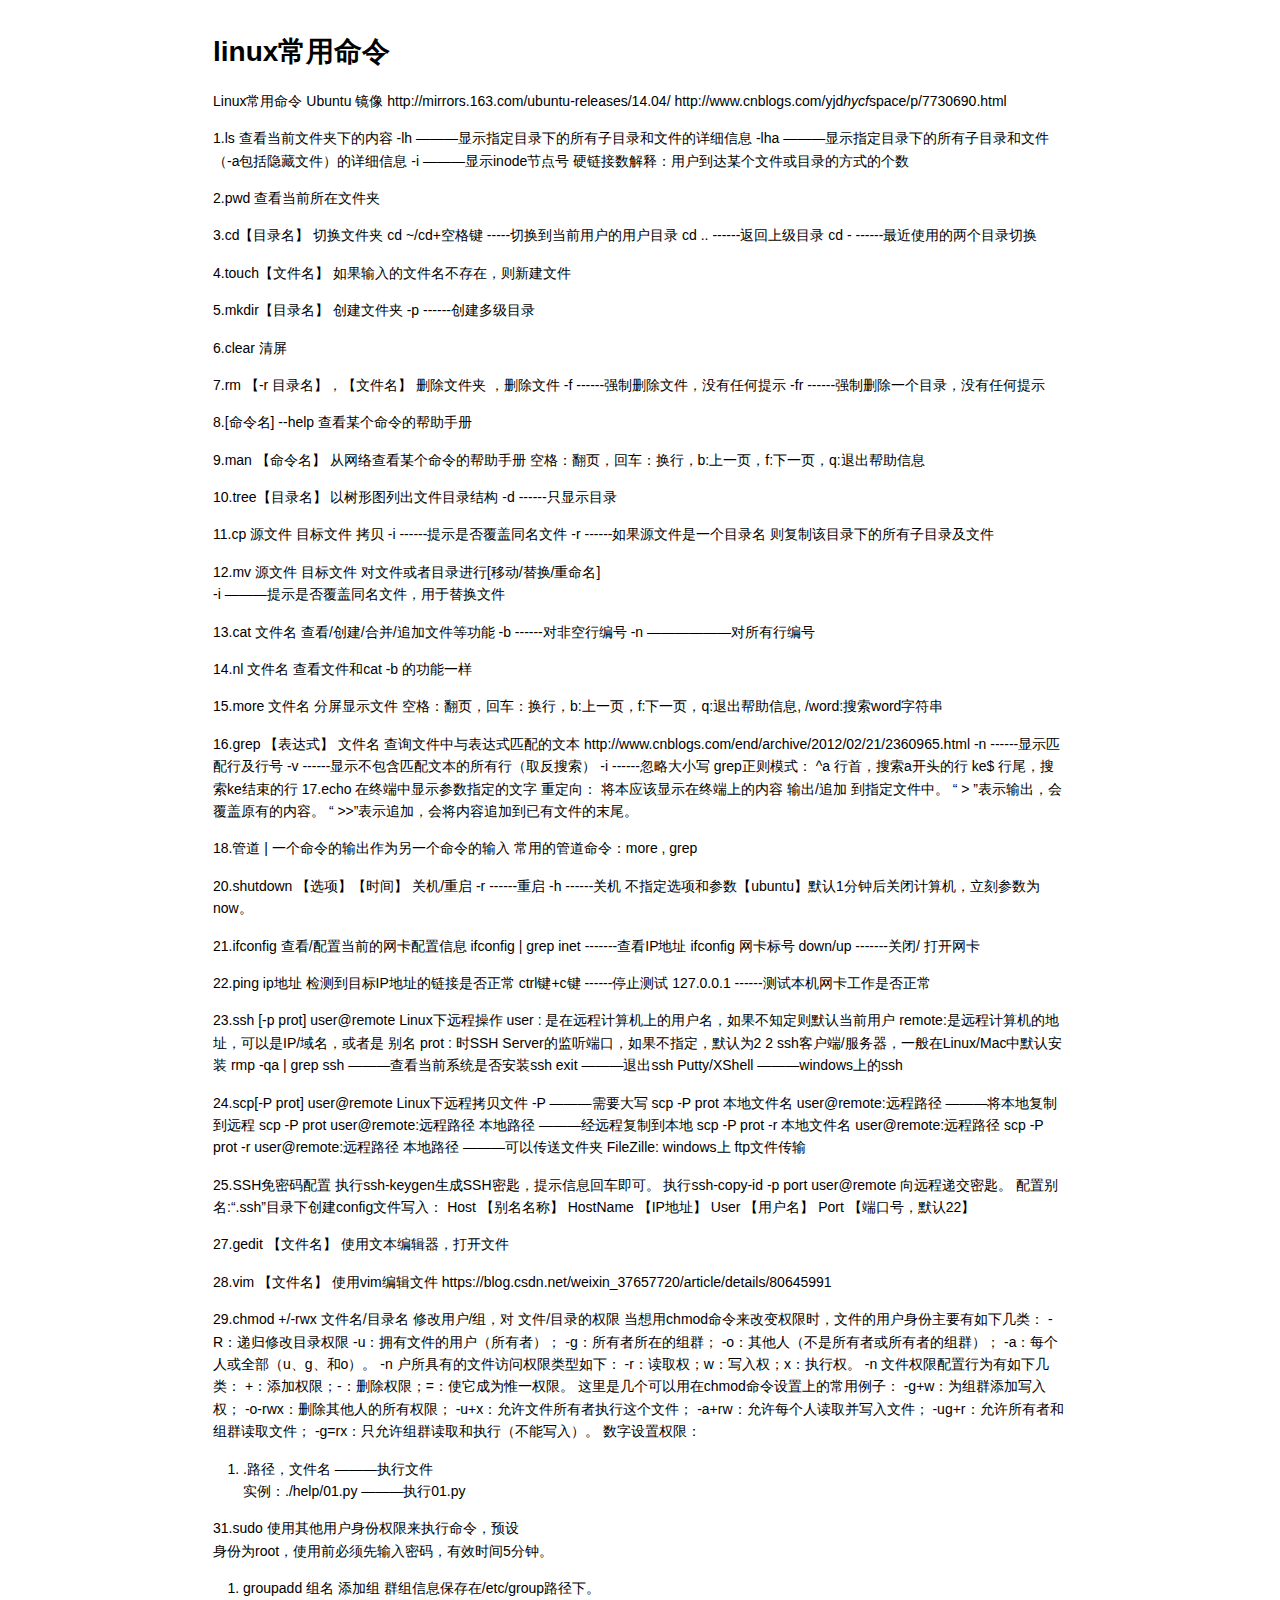
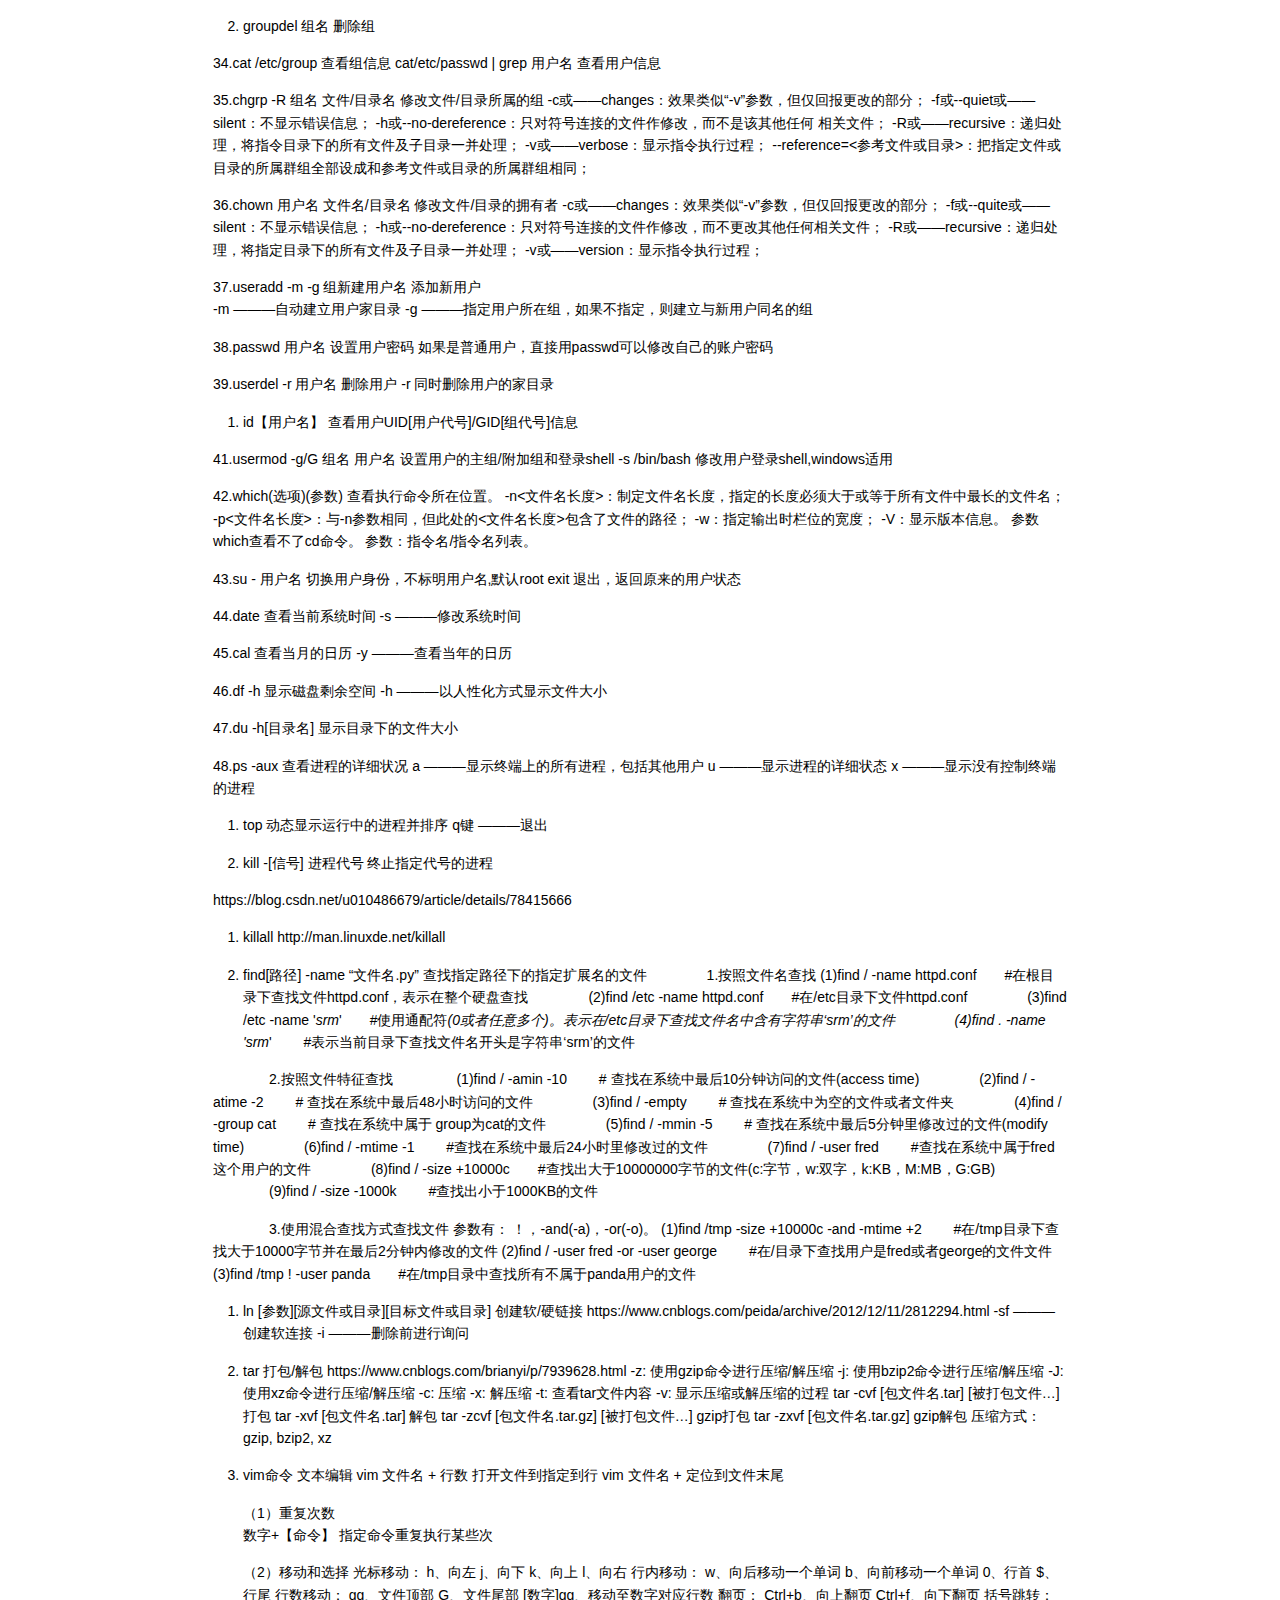
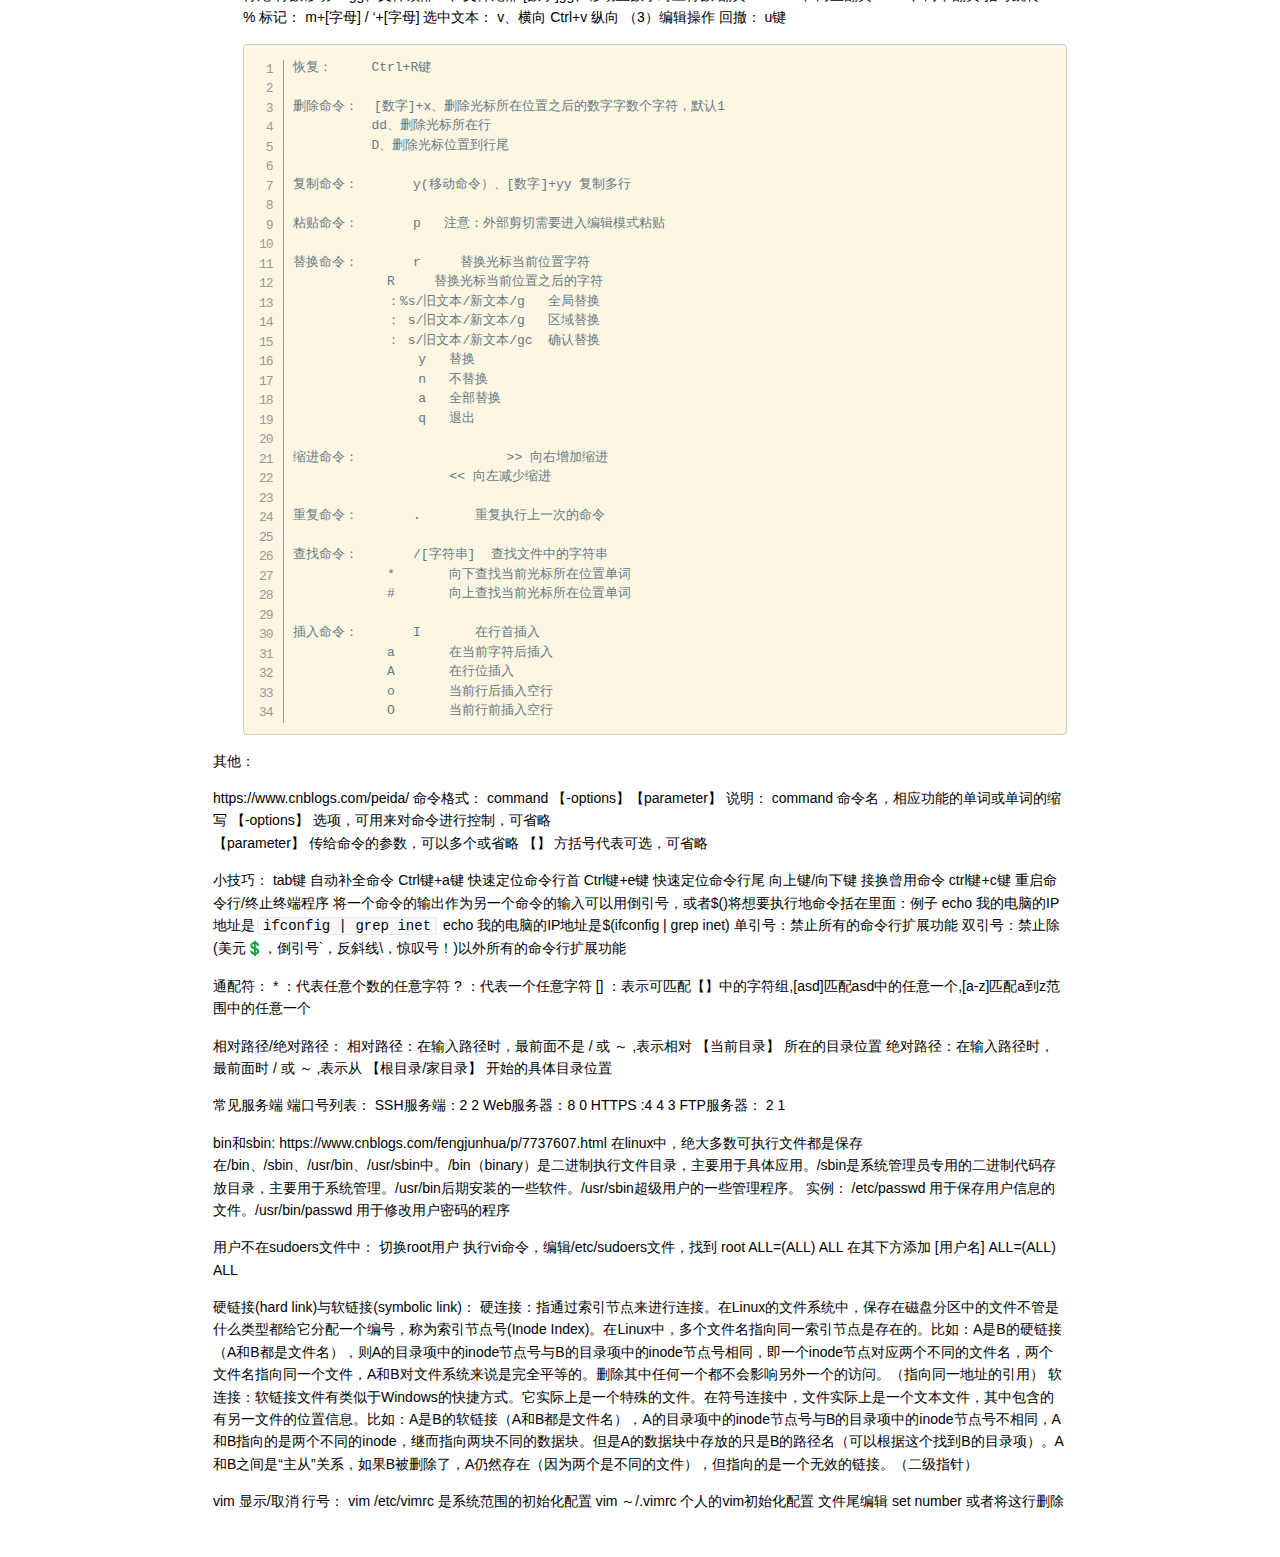
<file: Myblog/static/media/files/linuxlink.html>
<!DOCTYPE html>
<html>

<head>

<meta charset="utf-8">
<meta name="viewport" content="width=device-width, initial-scale=1.0, user-scalable=yes">



<style type="text/css">
body {
  font-family: Helvetica, arial, sans-serif;
  font-size: 14px;
  line-height: 1.6;
  padding-top: 10px;
  padding-bottom: 10px;
  background-color: white;
  padding: 30px; }

body > *:first-child {
  margin-top: 0 !important; }
body > *:last-child {
  margin-bottom: 0 !important; }

a {
  color: #4183C4; }
a.absent {
  color: #cc0000; }
a.anchor {
  display: block;
  padding-left: 30px;
  margin-left: -30px;
  cursor: pointer;
  position: absolute;
  top: 0;
  left: 0;
  bottom: 0; }

h1, h2, h3, h4, h5, h6 {
  margin: 20px 0 10px;
  padding: 0;
  font-weight: bold;
  -webkit-font-smoothing: antialiased;
  cursor: text;
  position: relative; }

h1:hover a.anchor, h2:hover a.anchor, h3:hover a.anchor, h4:hover a.anchor, h5:hover a.anchor, h6:hover a.anchor {
  background: url([data-uri]) no-repeat 10px center;
  text-decoration: none; }

h1 tt, h1 code {
  font-size: inherit; }

h2 tt, h2 code {
  font-size: inherit; }

h3 tt, h3 code {
  font-size: inherit; }

h4 tt, h4 code {
  font-size: inherit; }

h5 tt, h5 code {
  font-size: inherit; }

h6 tt, h6 code {
  font-size: inherit; }

h1 {
  font-size: 28px;
  color: black; }

h2 {
  font-size: 24px;
  border-bottom: 1px solid #cccccc;
  color: black; }

h3 {
  font-size: 18px; }

h4 {
  font-size: 16px; }

h5 {
  font-size: 14px; }

h6 {
  color: #777777;
  font-size: 14px; }

p, blockquote, ul, ol, dl, li, table, pre {
  margin: 15px 0; }

hr {
  background: transparent url([data-uri]) repeat-x 0 0;
  border: 0 none;
  color: #cccccc;
  height: 4px;
  padding: 0;
}

body > h2:first-child {
  margin-top: 0;
  padding-top: 0; }
body > h1:first-child {
  margin-top: 0;
  padding-top: 0; }
  body > h1:first-child + h2 {
    margin-top: 0;
    padding-top: 0; }
body > h3:first-child, body > h4:first-child, body > h5:first-child, body > h6:first-child {
  margin-top: 0;
  padding-top: 0; }

a:first-child h1, a:first-child h2, a:first-child h3, a:first-child h4, a:first-child h5, a:first-child h6 {
  margin-top: 0;
  padding-top: 0; }

h1 p, h2 p, h3 p, h4 p, h5 p, h6 p {
  margin-top: 0; }

li p.first {
  display: inline-block; }
li {
  margin: 0; }
ul, ol {
  padding-left: 30px; }

ul :first-child, ol :first-child {
  margin-top: 0; }

dl {
  padding: 0; }
  dl dt {
    font-size: 14px;
    font-weight: bold;
    font-style: italic;
    padding: 0;
    margin: 15px 0 5px; }
    dl dt:first-child {
      padding: 0; }
    dl dt > :first-child {
      margin-top: 0; }
    dl dt > :last-child {
      margin-bottom: 0; }
  dl dd {
    margin: 0 0 15px;
    padding: 0 15px; }
    dl dd > :first-child {
      margin-top: 0; }
    dl dd > :last-child {
      margin-bottom: 0; }

blockquote {
  border-left: 4px solid #dddddd;
  padding: 0 15px;
  color: #777777; }
  blockquote > :first-child {
    margin-top: 0; }
  blockquote > :last-child {
    margin-bottom: 0; }

table {
  padding: 0;border-collapse: collapse; }
  table tr {
    border-top: 1px solid #cccccc;
    background-color: white;
    margin: 0;
    padding: 0; }
    table tr:nth-child(2n) {
      background-color: #f8f8f8; }
    table tr th {
      font-weight: bold;
      border: 1px solid #cccccc;
      margin: 0;
      padding: 6px 13px; }
    table tr td {
      border: 1px solid #cccccc;
      margin: 0;
      padding: 6px 13px; }
    table tr th :first-child, table tr td :first-child {
      margin-top: 0; }
    table tr th :last-child, table tr td :last-child {
      margin-bottom: 0; }

img {
  max-width: 100%; }

span.frame {
  display: block;
  overflow: hidden; }
  span.frame > span {
    border: 1px solid #dddddd;
    display: block;
    float: left;
    overflow: hidden;
    margin: 13px 0 0;
    padding: 7px;
    width: auto; }
  span.frame span img {
    display: block;
    float: left; }
  span.frame span span {
    clear: both;
    color: #333333;
    display: block;
    padding: 5px 0 0; }
span.align-center {
  display: block;
  overflow: hidden;
  clear: both; }
  span.align-center > span {
    display: block;
    overflow: hidden;
    margin: 13px auto 0;
    text-align: center; }
  span.align-center span img {
    margin: 0 auto;
    text-align: center; }
span.align-right {
  display: block;
  overflow: hidden;
  clear: both; }
  span.align-right > span {
    display: block;
    overflow: hidden;
    margin: 13px 0 0;
    text-align: right; }
  span.align-right span img {
    margin: 0;
    text-align: right; }
span.float-left {
  display: block;
  margin-right: 13px;
  overflow: hidden;
  float: left; }
  span.float-left span {
    margin: 13px 0 0; }
span.float-right {
  display: block;
  margin-left: 13px;
  overflow: hidden;
  float: right; }
  span.float-right > span {
    display: block;
    overflow: hidden;
    margin: 13px auto 0;
    text-align: right; }

code, tt {
  margin: 0 2px;
  padding: 0 5px;
  white-space: nowrap;
  border: 1px solid #eaeaea;
  background-color: #f8f8f8;
  border-radius: 3px; }

pre code {
  margin: 0;
  padding: 0;
  white-space: pre;
  border: none;
  background: transparent; }

.highlight pre {
  background-color: #f8f8f8;
  border: 1px solid #cccccc;
  font-size: 13px;
  line-height: 19px;
  overflow: auto;
  padding: 6px 10px;
  border-radius: 3px; }

pre {
  background-color: #f8f8f8;
  border: 1px solid #cccccc;
  font-size: 13px;
  line-height: 19px;
  overflow: auto;
  padding: 6px 10px;
  border-radius: 3px; }
  pre code, pre tt {
    background-color: transparent;
    border: none; }

sup {
    font-size: 0.83em;
    vertical-align: super;
    line-height: 0;
}

kbd {
  display: inline-block;
  padding: 3px 5px;
  font-size: 11px;
  line-height: 10px;
  color: #555;
  vertical-align: middle;
  background-color: #fcfcfc;
  border: solid 1px #ccc;
  border-bottom-color: #bbb;
  border-radius: 3px;
  box-shadow: inset 0 -1px 0 #bbb
}

* {
	-webkit-print-color-adjust: exact;
}
@media screen and (min-width: 914px) {
    body {
        width: 854px;
        margin:0 auto;
    }
}
@media print {
	table, pre {
		page-break-inside: avoid;
	}
	pre {
		word-wrap: break-word;
	}
}
</style>

<style type="text/css">
/*
 Solarized Color Schemes originally by Ethan Schoonover
 http://ethanschoonover.com/solarized

 Ported for PrismJS by Hector Matos
 Website: https://krakendev.io
 Twitter Handle: https://twitter.com/allonsykraken)
*/

/*
SOLARIZED HEX
--------- -------
base03    #002b36
base02    #073642
base01    #586e75
base00    #657b83
base0     #839496
base1     #93a1a1
base2     #eee8d5
base3     #fdf6e3
yellow    #b58900
orange    #cb4b16
red       #dc322f
magenta   #d33682
violet    #6c71c4
blue      #268bd2
cyan      #2aa198
green     #859900
*/

code[class*="language-"],
pre[class*="language-"] {
	color: #657b83; /* base00 */
	font-family: Consolas, Monaco, 'Andale Mono', 'Ubuntu Mono', monospace;
	text-align: left;
	white-space: pre;
	word-spacing: normal;
	word-break: normal;
	word-wrap: normal;

	line-height: 1.5;

	-moz-tab-size: 4;
	-o-tab-size: 4;
	tab-size: 4;

	-webkit-hyphens: none;
	-moz-hyphens: none;
	-ms-hyphens: none;
	hyphens: none;
}

pre[class*="language-"]::-moz-selection, pre[class*="language-"] ::-moz-selection,
code[class*="language-"]::-moz-selection, code[class*="language-"] ::-moz-selection {
	background: #073642; /* base02 */
}

pre[class*="language-"]::selection, pre[class*="language-"] ::selection,
code[class*="language-"]::selection, code[class*="language-"] ::selection {
	background: #073642; /* base02 */
}

/* Code blocks */
pre[class*="language-"] {
	padding: 1em;
	margin: .5em 0;
	overflow: auto;
	border-radius: 0.3em;
}

:not(pre) > code[class*="language-"],
pre[class*="language-"] {
	background-color: #fdf6e3; /* base3 */
}

/* Inline code */
:not(pre) > code[class*="language-"] {
	padding: .1em;
	border-radius: .3em;
}

.token.comment,
.token.prolog,
.token.doctype,
.token.cdata {
	color: #93a1a1; /* base1 */
}

.token.punctuation {
	color: #586e75; /* base01 */
}

.namespace {
	opacity: .7;
}

.token.property,
.token.tag,
.token.boolean,
.token.number,
.token.constant,
.token.symbol,
.token.deleted {
	color: #268bd2; /* blue */
}

.token.selector,
.token.attr-name,
.token.string,
.token.char,
.token.builtin,
.token.url,
.token.inserted {
	color: #2aa198; /* cyan */
}

.token.entity {
	color: #657b83; /* base00 */
	background: #eee8d5; /* base2 */
}

.token.atrule,
.token.attr-value,
.token.keyword {
	color: #859900; /* green */
}

.token.function {
	color: #b58900; /* yellow */
}

.token.regex,
.token.important,
.token.variable {
	color: #cb4b16; /* orange */
}

.token.important,
.token.bold {
	font-weight: bold;
}
.token.italic {
	font-style: italic;
}

.token.entity {
	cursor: help;
}
</style>

<style type="text/css">
pre.line-numbers {
	position: relative;
	padding-left: 3.8em;
	counter-reset: linenumber;
}

pre.line-numbers > code {
	position: relative;
}

.line-numbers .line-numbers-rows {
	position: absolute;
	pointer-events: none;
	top: 0;
	font-size: 100%;
	left: -3.8em;
	width: 3em; /* works for line-numbers below 1000 lines */
	letter-spacing: -1px;
	border-right: 1px solid #999;

	-webkit-user-select: none;
	-moz-user-select: none;
	-ms-user-select: none;
	user-select: none;

}

	.line-numbers-rows > span {
		pointer-events: none;
		display: block;
		counter-increment: linenumber;
	}

		.line-numbers-rows > span:before {
			content: counter(linenumber);
			color: #999;
			display: block;
			padding-right: 0.8em;
			text-align: right;
		}
</style>

<style type="text/css">
div.prism-show-language {
	position: relative;
}

div.prism-show-language > div.prism-show-language-label {
	color: black;
	background-color: #CFCFCF;
	display: inline-block;
	position: absolute;
	bottom: auto;
	left: auto;
	top: 0;
	right: 0;
	width: auto;
	height: auto;
	font-size: 0.9em;
	border-radius: 0 0 0 5px;
	padding: 0 0.5em;
	text-shadow: none;
	z-index: 1;
	-webkit-box-shadow: none;
	-moz-box-shadow: none;
	box-shadow: none;
	-webkit-transform: none;
	-moz-transform: none;
	-ms-transform: none;
	-o-transform: none;
	transform: none;
}
</style>


</head>

<body>

<h1 id="toc_0">linux常用命令</h1>

<p>Linux常用命令
Ubuntu  镜像  http://mirrors.163.com/ubuntu-releases/14.04/
http://www.cnblogs.com/yjd<em>hycf</em>space/p/7730690.html</p>

<p>1.ls                                        查看当前文件夹下的内容
    -lh     ———显示指定目录下的所有子目录和文件的详细信息
    -lha        ———显示指定目录下的所有子目录和文件（-a包括隐藏文件）的详细信息
    -i      ———显示inode节点号
    硬链接数解释：用户到达某个文件或目录的方式的个数</p>

<p>2.pwd                                   查看当前所在文件夹</p>

<p>3.cd【目录名】                               切换文件夹
    cd ~/cd+空格键  -----切换到当前用户的用户目录
    cd ..       ------返回上级目录
    cd -        ------最近使用的两个目录切换</p>

<p>4.touch【文件名】                             如果输入的文件名不存在，则新建文件</p>

<p>5.mkdir【目录名】                                创建文件夹
    -p      ------创建多级目录</p>

<p>6.clear                                     清屏</p>

<p>7.rm 【-r  目录名】，【文件名】                删除文件夹  ，删除文件
    -f      ------强制删除文件，没有任何提示
    -fr     ------强制删除一个目录，没有任何提示</p>

<p>8.[命令名] --help                          查看某个命令的帮助手册</p>

<p>9.man 【命令名】                             从网络查看某个命令的帮助手册
    空格：翻页，回车：换行，b:上一页，f:下一页，q:退出帮助信息</p>

<p>10.tree【目录名】                            以树形图列出文件目录结构
    -d      ------只显示目录 </p>

<p>11.cp 源文件 目标文件                          拷贝
    -i      ------提示是否覆盖同名文件
    -r      ------如果源文件是一个目录名 则复制该目录下的所有子目录及文件  </p>

<p>12.mv 源文件 目标文件                     对文件或者目录进行[移动/替换/重命名]<br>
    -i      ———提示是否覆盖同名文件，用于替换文件</p>

<p>13.cat 文件名                              查看/创建/合并/追加文件等功能
    -b      ------对非空行编号 
    -n      ——————对所有行编号</p>

<p>14.nl 文件名                               查看文件和cat -b 的功能一样</p>

<p>15.more 文件名                         分屏显示文件
    空格：翻页，回车：换行，b:上一页，f:下一页，q:退出帮助信息, /word:搜索word字符串</p>

<p>16.grep 【表达式】 文件名                   查询文件中与表达式匹配的文本
    http://www.cnblogs.com/end/archive/2012/02/21/2360965.html
    -n      ------显示匹配行及行号
    -v      ------显示不包含匹配文本的所有行（取反搜索）
    -i      ------忽略大小写
    grep正则模式： ^a      行首，搜索a开头的行
                ke$   行尾，搜索ke结束的行
17.echo                                     在终端中显示参数指定的文字
    重定向： 将本应该显示在终端上的内容 输出/追加 到指定文件中。
         “ &gt; ”表示输出，会覆盖原有的内容。
         “ &gt;&gt;”表示追加，会将内容追加到已有文件的末尾。</p>

<p>18.管道 |                             一个命令的输出作为另一个命令的输入
    常用的管道命令：more , grep</p>

<p>20.shutdown 【选项】【时间】                关机/重启
    -r      ------重启
    -h      ------关机
    不指定选项和参数【ubuntu】默认1分钟后关闭计算机，立刻参数为now。</p>

<p>21.ifconfig                         查看/配置当前的网卡配置信息
    ifconfig | grep inet        -------查看IP地址
    ifconfig 网卡标号 down/up   -------关闭/ 打开网卡</p>

<p>22.ping ip地址                        检测到目标IP地址的链接是否正常
    ctrl键+c键        ------停止测试
    127.0.0.1       ------测试本机网卡工作是否正常</p>

<p>23.ssh [-p prot] user@remote            Linux下远程操作
    user : 是在远程计算机上的用户名，如果不知定则默认当前用户
    remote:是远程计算机的地址，可以是IP/域名，或者是 别名
    prot : 时SSH Server的监听端口，如果不指定，默认为2 2 
    ssh客户端/服务器，一般在Linux/Mac中默认安装
    rmp -qa | grep ssh      ———查看当前系统是否安装ssh
    exit                    ———退出ssh
    Putty/XShell                ———windows上的ssh</p>

<p>24.scp[-P prot] user@remote         Linux下远程拷贝文件
    -P                      ———需要大写
    scp -P prot    本地文件名 user@remote:远程路径   ———将本地复制到远程
    scp -P prot    user@remote:远程路径 本地路径        ———经远程复制到本地
    scp -P prot -r 本地文件名 user@remote:远程路径
    scp -P prot -r user@remote:远程路径 本地路径    ———可以传送文件夹
    FileZille:  windows上  ftp文件传输   </p>

<p>25.SSH免密码配置
    执行ssh-keygen生成SSH密匙，提示信息回车即可。
    执行ssh-copy-id -p port user@remote 向远程递交密匙。
    配置别名:“.ssh”目录下创建config文件写入： Host 【别名名称】
                                         HostName 【IP地址】
                                         User 【用户名】
                                         Port 【端口号，默认22】</p>

<p>27.gedit 【文件名】                  使用文本编辑器，打开文件</p>

<p>28.vim 【文件名】                        使用vim编辑文件
    https://blog.csdn.net/weixin_37657720/article/details/80645991</p>

<p>29.chmod +/-rwx 文件名/目录名         修改用户/组，对 文件/目录的权限
    当想用chmod命令来改变权限时，文件的用户身份主要有如下几类：
     -R：递归修改目录权限
    -u：拥有文件的用户（所有者）；
    -g：所有者所在的组群；
    -o：其他人（不是所有者或所有者的组群）；
    -a：每个人或全部（u、g、和o）。
    -n  户所具有的文件访问权限类型如下：
        -r：读取权；w：写入权；x：执行权。
    -n  文件权限配置行为有如下几类：
        +：添加权限；-：删除权限；=：使它成为惟一权限。
    这里是几个可以用在chmod命令设置上的常用例子：
    -g+w：为组群添加写入权；
    -o-rwx：删除其他人的所有权限；
    -u+x：允许文件所有者执行这个文件；
    -a+rw：允许每个人读取并写入文件；
    -ug+r：允许所有者和组群读取文件；
    -g=rx：只允许组群读取和执行（不能写入）。
数字设置权限：</p>

<ol>
<li> .路径，文件名        ———执行文件<br>
    实例：./help/01.py   ———执行01.py</li>
</ol>

<p>31.sudo                             使用其他用户身份权限来执行命令，预设<br>
                    身份为root，使用前必须先输入密码，有效时间5分钟。</p>

<ol>
<li><p>groupadd 组名                         添加组
 群组信息保存在/etc/group路径下。</p></li>
<li><p>groupdel 组名                         删除组</p></li>
</ol>

<p>34.cat /etc/group                       查看组信息
    cat/etc/passwd | grep 用户名           查看用户信息</p>

<p>35.chgrp -R 组名 文件/目录名               修改文件/目录所属的组
     -c或——changes：效果类似“-v”参数，但仅回报更改的部分；
    -f或--quiet或——silent：不显示错误信息；
    -h或--no-dereference：只对符号连接的文件作修改，而不是该其他任何          相关文件；
    -R或——recursive：递归处理，将指令目录下的所有文件及子目录一并处理；
    -v或——verbose：显示指令执行过程；
    --reference=&lt;参考文件或目录&gt;：把指定文件或目录的所属群组全部设成和参考文件或目录的所属群组相同；</p>

<p>36.chown 用户名 文件名/目录名                修改文件/目录的拥有者
     -c或——changes：效果类似“-v”参数，但仅回报更改的部分；
    -f或--quite或——silent：不显示错误信息；
    -h或--no-dereference：只对符号连接的文件作修改，而不更改其他任何相关文件；
    -R或——recursive：递归处理，将指定目录下的所有文件及子目录一并处理；
    -v或——version：显示指令执行过程；</p>

<p>37.useradd -m -g 组新建用户名             添加新用户<br>
    -m      ———自动建立用户家目录
    -g      ———指定用户所在组，如果不指定，则建立与新用户同名的组</p>

<p>38.passwd 用户名                           设置用户密码
    如果是普通用户，直接用passwd可以修改自己的账户密码</p>

<p>39.userdel -r 用户名                       删除用户
    -r 同时删除用户的家目录</p>

<ol>
<li>id【用户名】                 查看用户UID[用户代号]/GID[组代号]信息<br></li>
</ol>

<p>41.usermod -g/G 组名 用户名          设置用户的主组/附加组和登录shell
    -s /bin/bash                    修改用户登录shell,windows适用</p>

<p>42.which(选项)(参数)                    查看执行命令所在位置。
     -n&lt;文件名长度&gt;：制定文件名长度，指定的长度必须大于或等于所有文件中最长的文件名；
    -p&lt;文件名长度&gt;：与-n参数相同，但此处的&lt;文件名长度&gt;包含了文件的路径；
    -w：指定输出时栏位的宽度；
    -V：显示版本信息。
参数  which查看不了cd命令。
    参数：指令名/指令名列表。</p>

<p>43.su - 用户名                 切换用户身份，不标明用户名,默认root
    exit      退出，返回原来的用户状态</p>

<p>44.date                     查看当前系统时间
    -s      ———修改系统时间</p>

<p>45.cal                          查看当月的日历
    -y      ———查看当年的日历</p>

<p>46.df -h                        显示磁盘剩余空间
    -h      ———以人性化方式显示文件大小</p>

<p>47.du -h[目录名]                   显示目录下的文件大小</p>

<p>48.ps -aux                      查看进程的详细状况
    a       ———显示终端上的所有进程，包括其他用户
    u       ———显示进程的详细状态
    x       ———显示没有控制终端的进程</p>

<ol>
<li><p>top                     动态显示运行中的进程并排序
q键      ———退出</p></li>
<li><p>kill -[信号] 进程代号         终止指定代号的进程</p></li>
</ol>

<p>https://blog.csdn.net/u010486679/article/details/78415666</p>

<ol>
<li><p>killall                 http://man.linuxde.net/killall</p></li>
<li><p>find[路径] -name “文件名.py”     查找指定路径下的指定扩展名的文件
　　　　1.按照文件名查找
   (1)find / -name httpd.conf　　#在根目录下查找文件httpd.conf，表示在整个硬盘查找
　　　　(2)find /etc -name httpd.conf　　#在/etc目录下文件httpd.conf
　　　　(3)find /etc -name &#39;<em>srm</em>&#39;　　#使用通配符<em>(0或者任意多个)。表示在/etc目录下查找文件名中含有字符串‘srm’的文件
　　　　(4)find . -name &#39;srm</em>&#39; 　　#表示当前目录下查找文件名开头是字符串‘srm’的文件</p></li>
</ol>

<p>　　　　2.按照文件特征查找 　　　　
      (1)find / -amin -10 　　# 查找在系统中最后10分钟访问的文件(access time)
　　　　(2)find / -atime -2　　 # 查找在系统中最后48小时访问的文件
　　　　(3)find / -empty 　　# 查找在系统中为空的文件或者文件夹
　　　　(4)find / -group cat 　　# 查找在系统中属于 group为cat的文件
　　　　(5)find / -mmin -5 　　# 查找在系统中最后5分钟里修改过的文件(modify time)
　　　　(6)find / -mtime -1 　　#查找在系统中最后24小时里修改过的文件
　　　　(7)find / -user fred 　　#查找在系统中属于fred这个用户的文件
　　　　(8)find / -size +10000c　　#查找出大于10000000字节的文件(c:字节，w:双字，k:KB，M:MB，G:GB)
　　　　(9)find / -size -1000k 　　#查找出小于1000KB的文件</p>

<p>　　　　3.使用混合查找方式查找文件
      参数有： ！，-and(-a)，-or(-o)。
       (1)find /tmp -size +10000c -and -mtime +2 　　#在/tmp目录下查找大于10000字节并在最后2分钟内修改的文件
       (2)find / -user fred -or -user george 　　#在/目录下查找用户是fred或者george的文件文件
       (3)find /tmp ! -user panda　　#在/tmp目录中查找所有不属于panda用户的文件</p>

<ol>
<li><p>ln [参数][源文件或目录][目标文件或目录]       创建软/硬链接
https://www.cnblogs.com/peida/archive/2012/12/11/2812294.html
-sf         ———创建软连接
-i          ———删除前进行询问</p></li>
<li><p>tar                                打包/解包
https://www.cnblogs.com/brianyi/p/7939628.html
-z: 使用gzip命令进行压缩/解压缩
-j: 使用bzip2命令进行压缩/解压缩
-J: 使用xz命令进行压缩/解压缩
-c: 压缩
-x: 解压缩
-t: 查看tar文件内容
-v: 显示压缩或解压缩的过程
tar -cvf [包文件名.tar] [被打包文件…]            打包
tar -xvf [包文件名.tar]                     解包
tar -zcvf [包文件名.tar.gz] [被打包文件…]            gzip打包
tar -zxvf [包文件名.tar.gz]                 gzip解包
压缩方式：gzip, bzip2, xz</p></li>
<li><p>vim命令                               文本编辑
 vim 文件名 + 行数           打开文件到指定到行
 vim 文件名 +              定位到文件末尾</p>

<p>（1）重复次数<br>
    数字+【命令】         指定命令重复执行某些次</p>

<p>（2）移动和选择
    光标移动： h、向左 j、向下 k、向上 l、向右
    行内移动： w、向后移动一个单词 b、向前移动一个单词 0、行首 $、行尾
    行数移动： gg、文件顶部 G、文件尾部   [数字]gg、移动至数字对应行数
    翻页：    Ctrl+b、向上翻页 Ctrl+f、向下翻页
    括号跳转： %
    标记：     m+[字母] / ‘+[字母]
    选中文本： v、横向 Ctrl+v 纵向
（3）编辑操作
    回撤：     u键</p>

<div><pre class="line-numbers"><code class="language-none">恢复：     Ctrl+R键

删除命令：  [数字]+x、删除光标所在位置之后的数字字数个字符，默认1
          dd、删除光标所在行
          D、删除光标位置到行尾

复制命令：       y(移动命令）、[数字]+yy 复制多行    

粘贴命令：       p   注意：外部剪切需要进入编辑模式粘贴

替换命令：       r     替换光标当前位置字符
            R     替换光标当前位置之后的字符
            ：%s/旧文本/新文本/g   全局替换
            ： s/旧文本/新文本/g   区域替换
            ： s/旧文本/新文本/gc  确认替换
                y   替换
                n   不替换
                a   全部替换
                q   退出

缩进命令：                   &gt;&gt; 向右增加缩进 
                    &lt;&lt; 向左减少缩进

重复命令：       .       重复执行上一次的命令

查找命令：       /[字符串]  查找文件中的字符串
            *       向下查找当前光标所在位置单词
            #       向上查找当前光标所在位置单词

插入命令：       I       在行首插入
            a       在当前字符后插入
            A       在行位插入
            o       当前行后插入空行
            O       当前行前插入空行        </code></pre></div></li>
</ol>

<p>其他：</p>

<p>https://www.cnblogs.com/peida/
命令格式： command 【-options】【parameter】
说明： 
      command           命令名，相应功能的单词或单词的缩写
     【-options】         选项，可用来对命令进行控制，可省略<br>
     【parameter】        传给命令的参数，可以多个或省略
     【】                 方括号代表可选，可省略</p>

<p>小技巧：
    tab键            自动补全命令
    Ctrl键+a键        快速定位命令行首
    Ctrl键+e键        快速定位命令行尾
    向上键/向下键     接换曾用命令
    ctrl键+c键        重启命令行/终止终端程序
    将一个命令的输出作为另一个命令的输入可以用倒引号，或者$()将想要执行地命令括在里面：例子 echo 我的电脑的IP地址是<code>ifconfig | grep inet</code>
          echo 我的电脑的IP地址是$(ifconfig | grep inet)
    单引号：禁止所有的命令行扩展功能
    双引号：禁止除(美元💲，倒引号`，反斜线\，惊叹号！)以外所有的命令行扩展功能</p>

<p>通配符：
    *  ：代表任意个数的任意字符
    ?  ：代表一个任意字符
    [] ：表示可匹配【】中的字符组,[asd]匹配asd中的任意一个,[a-z]匹配a到z范围中的任意一个</p>

<p>相对路径/绝对路径：
    相对路径：在输入路径时，最前面不是 / 或 ～ ,表示相对 【当前目录】 所在的目录位置
    绝对路径：在输入路径时，最前面时 / 或 ～ ,表示从 【根目录/家目录】 开始的具体目录位置</p>

<p>常见服务端 端口号列表：
SSH服务端：2 2  Web服务器：8 0  HTTPS :4 4 3        FTP服务器： 2 1</p>

<p>bin和sbin:
      https://www.cnblogs.com/fengjunhua/p/7737607.html
    在linux中，绝大多数可执行文件都是保存在/bin、/sbin、/usr/bin、/usr/sbin中。/bin（binary）是二进制执行文件目录，主要用于具体应用。/sbin是系统管理员专用的二进制代码存放目录，主要用于系统管理。/usr/bin后期安装的一些软件。/usr/sbin超级用户的一些管理程序。
    实例：  /etc/passwd 用于保存用户信息的文件。/usr/bin/passwd 用于修改用户密码的程序</p>

<p>用户不在sudoers文件中：
    切换root用户
    执行vi命令，编辑/etc/sudoers文件，找到 root   ALL=(ALL) ALL
在其下方添加                          [用户名] ALL=(ALL) ALL</p>

<p>硬链接(hard link)与软链接(symbolic link)：
    硬连接：指通过索引节点来进行连接。在Linux的文件系统中，保存在磁盘分区中的文件不管是什么类型都给它分配一个编号，称为索引节点号(Inode Index)。在Linux中，多个文件名指向同一索引节点是存在的。比如：A是B的硬链接（A和B都是文件名），则A的目录项中的inode节点号与B的目录项中的inode节点号相同，即一个inode节点对应两个不同的文件名，两个文件名指向同一个文件，A和B对文件系统来说是完全平等的。删除其中任何一个都不会影响另外一个的访问。（指向同一地址的引用）
    软连接：软链接文件有类似于Windows的快捷方式。它实际上是一个特殊的文件。在符号连接中，文件实际上是一个文本文件，其中包含的有另一文件的位置信息。比如：A是B的软链接（A和B都是文件名），A的目录项中的inode节点号与B的目录项中的inode节点号不相同，A和B指向的是两个不同的inode，继而指向两块不同的数据块。但是A的数据块中存放的只是B的路径名（可以根据这个找到B的目录项）。A和B之间是“主从”关系，如果B被删除了，A仍然存在（因为两个是不同的文件），但指向的是一个无效的链接。（二级指针）</p>

<p>vim 显示/取消 行号：
    vim /etc/vimrc   是系统范围的初始化配置 
    vim ～/.vimrc     个人的vim初始化配置
    文件尾编辑 set number 或者将这行删除  </p>



<script type="text/javascript">
var _self="undefined"!=typeof window?window:"undefined"!=typeof WorkerGlobalScope&&self instanceof WorkerGlobalScope?self:{},Prism=function(){var e=/\blang(?:uage)?-(\w+)\b/i,t=0,n=_self.Prism={util:{encode:function(e){return e instanceof a?new a(e.type,n.util.encode(e.content),e.alias):"Array"===n.util.type(e)?e.map(n.util.encode):e.replace(/&/g,"&amp;").replace(/</g,"&lt;").replace(/\u00a0/g," ")},type:function(e){return Object.prototype.toString.call(e).match(/\[object (\w+)\]/)[1]},objId:function(e){return e.__id||Object.defineProperty(e,"__id",{value:++t}),e.__id},clone:function(e){var t=n.util.type(e);switch(t){case"Object":var a={};for(var r in e)e.hasOwnProperty(r)&&(a[r]=n.util.clone(e[r]));return a;case"Array":return e.map&&e.map(function(e){return n.util.clone(e)})}return e}},languages:{extend:function(e,t){var a=n.util.clone(n.languages[e]);for(var r in t)a[r]=t[r];return a},insertBefore:function(e,t,a,r){r=r||n.languages;var l=r[e];if(2==arguments.length){a=arguments[1];for(var i in a)a.hasOwnProperty(i)&&(l[i]=a[i]);return l}var o={};for(var s in l)if(l.hasOwnProperty(s)){if(s==t)for(var i in a)a.hasOwnProperty(i)&&(o[i]=a[i]);o[s]=l[s]}return n.languages.DFS(n.languages,function(t,n){n===r[e]&&t!=e&&(this[t]=o)}),r[e]=o},DFS:function(e,t,a,r){r=r||{};for(var l in e)e.hasOwnProperty(l)&&(t.call(e,l,e[l],a||l),"Object"!==n.util.type(e[l])||r[n.util.objId(e[l])]?"Array"!==n.util.type(e[l])||r[n.util.objId(e[l])]||(r[n.util.objId(e[l])]=!0,n.languages.DFS(e[l],t,l,r)):(r[n.util.objId(e[l])]=!0,n.languages.DFS(e[l],t,null,r)))}},plugins:{},highlightAll:function(e,t){var a={callback:t,selector:'code[class*="language-"], [class*="language-"] code, code[class*="lang-"], [class*="lang-"] code'};n.hooks.run("before-highlightall",a);for(var r,l=a.elements||document.querySelectorAll(a.selector),i=0;r=l[i++];)n.highlightElement(r,e===!0,a.callback)},highlightElement:function(t,a,r){for(var l,i,o=t;o&&!e.test(o.className);)o=o.parentNode;o&&(l=(o.className.match(e)||[,""])[1],i=n.languages[l]),t.className=t.className.replace(e,"").replace(/\s+/g," ")+" language-"+l,o=t.parentNode,/pre/i.test(o.nodeName)&&(o.className=o.className.replace(e,"").replace(/\s+/g," ")+" language-"+l);var s=t.textContent,u={element:t,language:l,grammar:i,code:s};if(!s||!i)return n.hooks.run("complete",u),void 0;if(n.hooks.run("before-highlight",u),a&&_self.Worker){var c=new Worker(n.filename);c.onmessage=function(e){u.highlightedCode=e.data,n.hooks.run("before-insert",u),u.element.innerHTML=u.highlightedCode,r&&r.call(u.element),n.hooks.run("after-highlight",u),n.hooks.run("complete",u)},c.postMessage(JSON.stringify({language:u.language,code:u.code,immediateClose:!0}))}else u.highlightedCode=n.highlight(u.code,u.grammar,u.language),n.hooks.run("before-insert",u),u.element.innerHTML=u.highlightedCode,r&&r.call(t),n.hooks.run("after-highlight",u),n.hooks.run("complete",u)},highlight:function(e,t,r){var l=n.tokenize(e,t);return a.stringify(n.util.encode(l),r)},tokenize:function(e,t){var a=n.Token,r=[e],l=t.rest;if(l){for(var i in l)t[i]=l[i];delete t.rest}e:for(var i in t)if(t.hasOwnProperty(i)&&t[i]){var o=t[i];o="Array"===n.util.type(o)?o:[o];for(var s=0;s<o.length;++s){var u=o[s],c=u.inside,g=!!u.lookbehind,h=!!u.greedy,f=0,d=u.alias;u=u.pattern||u;for(var p=0;p<r.length;p++){var m=r[p];if(r.length>e.length)break e;if(!(m instanceof a)){u.lastIndex=0;var y=u.exec(m),v=1;if(!y&&h&&p!=r.length-1){var b=r[p+1].matchedStr||r[p+1],k=m+b;if(p<r.length-2&&(k+=r[p+2].matchedStr||r[p+2]),u.lastIndex=0,y=u.exec(k),!y)continue;var w=y.index+(g?y[1].length:0);if(w>=m.length)continue;var _=y.index+y[0].length,P=m.length+b.length;if(v=3,P>=_){if(r[p+1].greedy)continue;v=2,k=k.slice(0,P)}m=k}if(y){g&&(f=y[1].length);var w=y.index+f,y=y[0].slice(f),_=w+y.length,S=m.slice(0,w),O=m.slice(_),j=[p,v];S&&j.push(S);var A=new a(i,c?n.tokenize(y,c):y,d,y,h);j.push(A),O&&j.push(O),Array.prototype.splice.apply(r,j)}}}}}return r},hooks:{all:{},add:function(e,t){var a=n.hooks.all;a[e]=a[e]||[],a[e].push(t)},run:function(e,t){var a=n.hooks.all[e];if(a&&a.length)for(var r,l=0;r=a[l++];)r(t)}}},a=n.Token=function(e,t,n,a,r){this.type=e,this.content=t,this.alias=n,this.matchedStr=a||null,this.greedy=!!r};if(a.stringify=function(e,t,r){if("string"==typeof e)return e;if("Array"===n.util.type(e))return e.map(function(n){return a.stringify(n,t,e)}).join("");var l={type:e.type,content:a.stringify(e.content,t,r),tag:"span",classes:["token",e.type],attributes:{},language:t,parent:r};if("comment"==l.type&&(l.attributes.spellcheck="true"),e.alias){var i="Array"===n.util.type(e.alias)?e.alias:[e.alias];Array.prototype.push.apply(l.classes,i)}n.hooks.run("wrap",l);var o="";for(var s in l.attributes)o+=(o?" ":"")+s+'="'+(l.attributes[s]||"")+'"';return"<"+l.tag+' class="'+l.classes.join(" ")+'" '+o+">"+l.content+"</"+l.tag+">"},!_self.document)return _self.addEventListener?(_self.addEventListener("message",function(e){var t=JSON.parse(e.data),a=t.language,r=t.code,l=t.immediateClose;_self.postMessage(n.highlight(r,n.languages[a],a)),l&&_self.close()},!1),_self.Prism):_self.Prism;var r=document.currentScript||[].slice.call(document.getElementsByTagName("script")).pop();return r&&(n.filename=r.src,document.addEventListener&&!r.hasAttribute("data-manual")&&document.addEventListener("DOMContentLoaded",n.highlightAll)),_self.Prism}();"undefined"!=typeof module&&module.exports&&(module.exports=Prism),"undefined"!=typeof global&&(global.Prism=Prism);
</script>

<script type="text/javascript">
!function(){"undefined"!=typeof self&&self.Prism&&self.document&&Prism.hooks.add("complete",function(e){if(e.code){var t=e.element.parentNode,s=/\s*\bline-numbers\b\s*/;if(t&&/pre/i.test(t.nodeName)&&(s.test(t.className)||s.test(e.element.className))&&!e.element.querySelector(".line-numbers-rows")){s.test(e.element.className)&&(e.element.className=e.element.className.replace(s,"")),s.test(t.className)||(t.className+=" line-numbers");var n,a=e.code.match(/\n(?!$)/g),l=a?a.length+1:1,m=new Array(l+1);m=m.join("<span></span>"),n=document.createElement("span"),n.className="line-numbers-rows",n.innerHTML=m,t.hasAttribute("data-start")&&(t.style.counterReset="linenumber "+(parseInt(t.getAttribute("data-start"),10)-1)),e.element.appendChild(n)}}})}();
</script>

<script type="text/javascript">
!function(){if("undefined"!=typeof self&&self.Prism&&self.document){var e={html:"HTML",xml:"XML",svg:"SVG",mathml:"MathML",css:"CSS",clike:"C-like",javascript:"JavaScript",abap:"ABAP",actionscript:"ActionScript",apacheconf:"Apache Configuration",apl:"APL",applescript:"AppleScript",asciidoc:"AsciiDoc",aspnet:"ASP.NET (C#)",autoit:"AutoIt",autohotkey:"AutoHotkey",basic:"BASIC",csharp:"C#",cpp:"C++",coffeescript:"CoffeeScript","css-extras":"CSS Extras",fsharp:"F#",glsl:"GLSL",http:"HTTP",inform7:"Inform 7",json:"JSON",latex:"LaTeX",lolcode:"LOLCODE",matlab:"MATLAB",mel:"MEL",nasm:"NASM",nginx:"nginx",nsis:"NSIS",objectivec:"Objective-C",ocaml:"OCaml",parigp:"PARI/GP",php:"PHP","php-extras":"PHP Extras",powershell:"PowerShell",jsx:"React JSX",rest:"reST (reStructuredText)",sas:"SAS",sass:"Sass (Sass)",scss:"Sass (Scss)",sql:"SQL",typescript:"TypeScript",vhdl:"VHDL",vim:"vim",wiki:"Wiki markup",yaml:"YAML"};Prism.hooks.add("before-highlight",function(s){var a=s.element.parentNode;if(a&&/pre/i.test(a.nodeName)){var t,i,r=a.getAttribute("data-language")||e[s.language]||s.language.substring(0,1).toUpperCase()+s.language.substring(1),l=a.previousSibling;l&&/\s*\bprism-show-language\b\s*/.test(l.className)&&l.firstChild&&/\s*\bprism-show-language-label\b\s*/.test(l.firstChild.className)?i=l.firstChild:(t=document.createElement("div"),i=document.createElement("div"),i.className="prism-show-language-label",t.className="prism-show-language",t.appendChild(i),a.parentNode.insertBefore(t,a)),i.innerHTML=r}})}}();
</script>


</body>

</html>
</file>
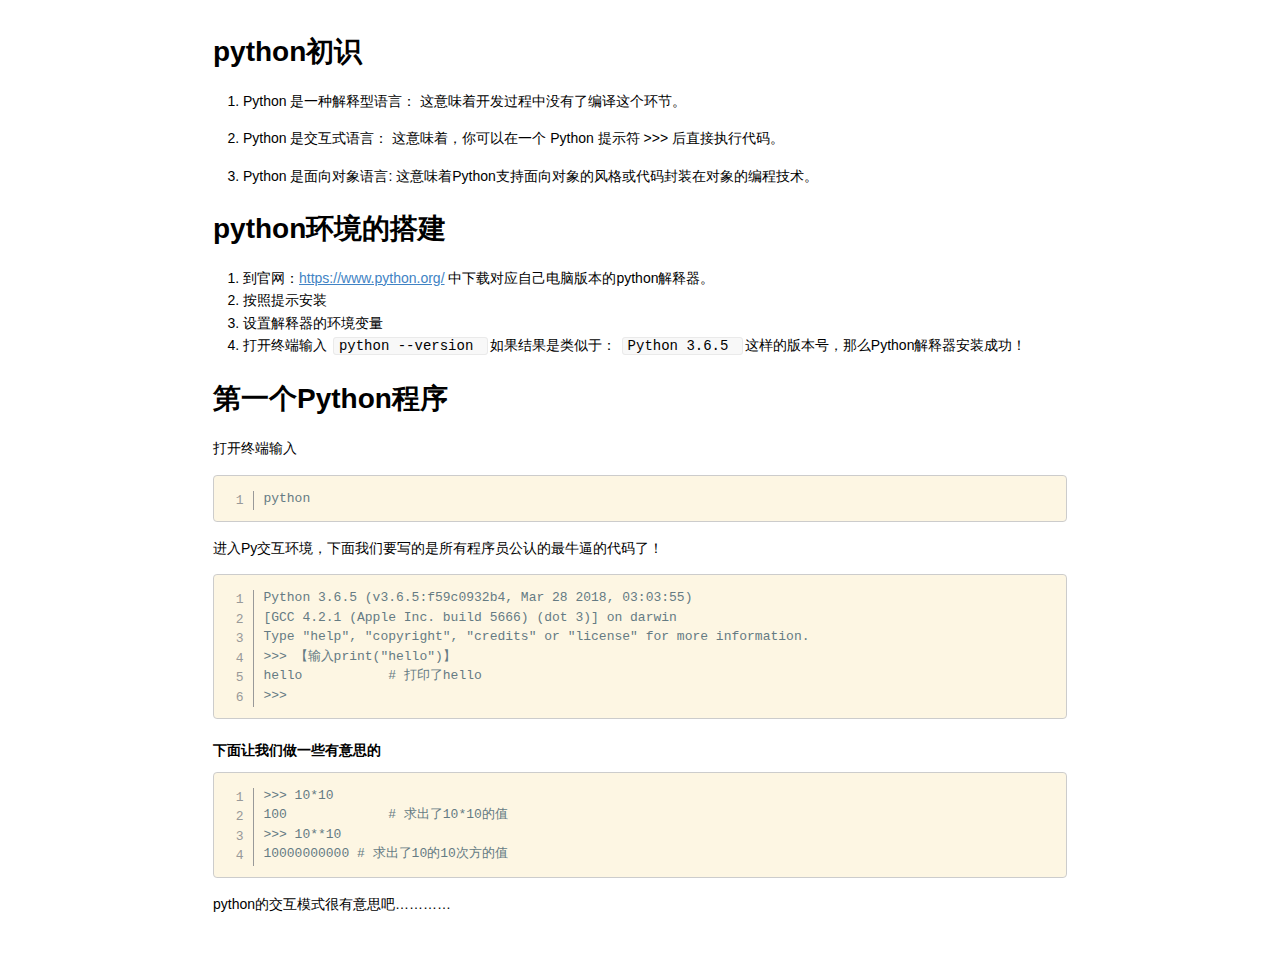
<file: Myblog/static/media/files/Python_01.html>
<!DOCTYPE html>
<html>

<head>

<meta charset="utf-8">
<meta name="viewport" content="width=device-width, initial-scale=1.0, user-scalable=yes">



<style type="text/css">
body {
  font-family: Helvetica, arial, sans-serif;
  font-size: 14px;
  line-height: 1.6;
  padding-top: 10px;
  padding-bottom: 10px;
  background-color: white;
  padding: 30px; }

body > *:first-child {
  margin-top: 0 !important; }
body > *:last-child {
  margin-bottom: 0 !important; }

a {
  color: #4183C4; }
a.absent {
  color: #cc0000; }
a.anchor {
  display: block;
  padding-left: 30px;
  margin-left: -30px;
  cursor: pointer;
  position: absolute;
  top: 0;
  left: 0;
  bottom: 0; }

h1, h2, h3, h4, h5, h6 {
  margin: 20px 0 10px;
  padding: 0;
  font-weight: bold;
  -webkit-font-smoothing: antialiased;
  cursor: text;
  position: relative; }

h1:hover a.anchor, h2:hover a.anchor, h3:hover a.anchor, h4:hover a.anchor, h5:hover a.anchor, h6:hover a.anchor {
  background: url([data-uri]) no-repeat 10px center;
  text-decoration: none; }

h1 tt, h1 code {
  font-size: inherit; }

h2 tt, h2 code {
  font-size: inherit; }

h3 tt, h3 code {
  font-size: inherit; }

h4 tt, h4 code {
  font-size: inherit; }

h5 tt, h5 code {
  font-size: inherit; }

h6 tt, h6 code {
  font-size: inherit; }

h1 {
  font-size: 28px;
  color: black; }

h2 {
  font-size: 24px;
  border-bottom: 1px solid #cccccc;
  color: black; }

h3 {
  font-size: 18px; }

h4 {
  font-size: 16px; }

h5 {
  font-size: 14px; }

h6 {
  color: #777777;
  font-size: 14px; }

p, blockquote, ul, ol, dl, li, table, pre {
  margin: 15px 0; }

hr {
  background: transparent url([data-uri]) repeat-x 0 0;
  border: 0 none;
  color: #cccccc;
  height: 4px;
  padding: 0;
}

body > h2:first-child {
  margin-top: 0;
  padding-top: 0; }
body > h1:first-child {
  margin-top: 0;
  padding-top: 0; }
  body > h1:first-child + h2 {
    margin-top: 0;
    padding-top: 0; }
body > h3:first-child, body > h4:first-child, body > h5:first-child, body > h6:first-child {
  margin-top: 0;
  padding-top: 0; }

a:first-child h1, a:first-child h2, a:first-child h3, a:first-child h4, a:first-child h5, a:first-child h6 {
  margin-top: 0;
  padding-top: 0; }

h1 p, h2 p, h3 p, h4 p, h5 p, h6 p {
  margin-top: 0; }

li p.first {
  display: inline-block; }
li {
  margin: 0; }
ul, ol {
  padding-left: 30px; }

ul :first-child, ol :first-child {
  margin-top: 0; }

dl {
  padding: 0; }
  dl dt {
    font-size: 14px;
    font-weight: bold;
    font-style: italic;
    padding: 0;
    margin: 15px 0 5px; }
    dl dt:first-child {
      padding: 0; }
    dl dt > :first-child {
      margin-top: 0; }
    dl dt > :last-child {
      margin-bottom: 0; }
  dl dd {
    margin: 0 0 15px;
    padding: 0 15px; }
    dl dd > :first-child {
      margin-top: 0; }
    dl dd > :last-child {
      margin-bottom: 0; }

blockquote {
  border-left: 4px solid #dddddd;
  padding: 0 15px;
  color: #777777; }
  blockquote > :first-child {
    margin-top: 0; }
  blockquote > :last-child {
    margin-bottom: 0; }

table {
  padding: 0;border-collapse: collapse; }
  table tr {
    border-top: 1px solid #cccccc;
    background-color: white;
    margin: 0;
    padding: 0; }
    table tr:nth-child(2n) {
      background-color: #f8f8f8; }
    table tr th {
      font-weight: bold;
      border: 1px solid #cccccc;
      margin: 0;
      padding: 6px 13px; }
    table tr td {
      border: 1px solid #cccccc;
      margin: 0;
      padding: 6px 13px; }
    table tr th :first-child, table tr td :first-child {
      margin-top: 0; }
    table tr th :last-child, table tr td :last-child {
      margin-bottom: 0; }

img {
  max-width: 100%; }

span.frame {
  display: block;
  overflow: hidden; }
  span.frame > span {
    border: 1px solid #dddddd;
    display: block;
    float: left;
    overflow: hidden;
    margin: 13px 0 0;
    padding: 7px;
    width: auto; }
  span.frame span img {
    display: block;
    float: left; }
  span.frame span span {
    clear: both;
    color: #333333;
    display: block;
    padding: 5px 0 0; }
span.align-center {
  display: block;
  overflow: hidden;
  clear: both; }
  span.align-center > span {
    display: block;
    overflow: hidden;
    margin: 13px auto 0;
    text-align: center; }
  span.align-center span img {
    margin: 0 auto;
    text-align: center; }
span.align-right {
  display: block;
  overflow: hidden;
  clear: both; }
  span.align-right > span {
    display: block;
    overflow: hidden;
    margin: 13px 0 0;
    text-align: right; }
  span.align-right span img {
    margin: 0;
    text-align: right; }
span.float-left {
  display: block;
  margin-right: 13px;
  overflow: hidden;
  float: left; }
  span.float-left span {
    margin: 13px 0 0; }
span.float-right {
  display: block;
  margin-left: 13px;
  overflow: hidden;
  float: right; }
  span.float-right > span {
    display: block;
    overflow: hidden;
    margin: 13px auto 0;
    text-align: right; }

code, tt {
  margin: 0 2px;
  padding: 0 5px;
  white-space: nowrap;
  border: 1px solid #eaeaea;
  background-color: #f8f8f8;
  border-radius: 3px; }

pre code {
  margin: 0;
  padding: 0;
  white-space: pre;
  border: none;
  background: transparent; }

.highlight pre {
  background-color: #f8f8f8;
  border: 1px solid #cccccc;
  font-size: 13px;
  line-height: 19px;
  overflow: auto;
  padding: 6px 10px;
  border-radius: 3px; }

pre {
  background-color: #f8f8f8;
  border: 1px solid #cccccc;
  font-size: 13px;
  line-height: 19px;
  overflow: auto;
  padding: 6px 10px;
  border-radius: 3px; }
  pre code, pre tt {
    background-color: transparent;
    border: none; }

sup {
    font-size: 0.83em;
    vertical-align: super;
    line-height: 0;
}

kbd {
  display: inline-block;
  padding: 3px 5px;
  font-size: 11px;
  line-height: 10px;
  color: #555;
  vertical-align: middle;
  background-color: #fcfcfc;
  border: solid 1px #ccc;
  border-bottom-color: #bbb;
  border-radius: 3px;
  box-shadow: inset 0 -1px 0 #bbb
}

* {
	-webkit-print-color-adjust: exact;
}
@media screen and (min-width: 914px) {
    body {
        width: 854px;
        margin:0 auto;
    }
}
@media print {
	table, pre {
		page-break-inside: avoid;
	}
	pre {
		word-wrap: break-word;
	}
}
</style>

<style type="text/css">
/*
 Solarized Color Schemes originally by Ethan Schoonover
 http://ethanschoonover.com/solarized

 Ported for PrismJS by Hector Matos
 Website: https://krakendev.io
 Twitter Handle: https://twitter.com/allonsykraken)
*/

/*
SOLARIZED HEX
--------- -------
base03    #002b36
base02    #073642
base01    #586e75
base00    #657b83
base0     #839496
base1     #93a1a1
base2     #eee8d5
base3     #fdf6e3
yellow    #b58900
orange    #cb4b16
red       #dc322f
magenta   #d33682
violet    #6c71c4
blue      #268bd2
cyan      #2aa198
green     #859900
*/

code[class*="language-"],
pre[class*="language-"] {
	color: #657b83; /* base00 */
	font-family: Consolas, Monaco, 'Andale Mono', 'Ubuntu Mono', monospace;
	text-align: left;
	white-space: pre;
	word-spacing: normal;
	word-break: normal;
	word-wrap: normal;

	line-height: 1.5;

	-moz-tab-size: 4;
	-o-tab-size: 4;
	tab-size: 4;

	-webkit-hyphens: none;
	-moz-hyphens: none;
	-ms-hyphens: none;
	hyphens: none;
}

pre[class*="language-"]::-moz-selection, pre[class*="language-"] ::-moz-selection,
code[class*="language-"]::-moz-selection, code[class*="language-"] ::-moz-selection {
	background: #073642; /* base02 */
}

pre[class*="language-"]::selection, pre[class*="language-"] ::selection,
code[class*="language-"]::selection, code[class*="language-"] ::selection {
	background: #073642; /* base02 */
}

/* Code blocks */
pre[class*="language-"] {
	padding: 1em;
	margin: .5em 0;
	overflow: auto;
	border-radius: 0.3em;
}

:not(pre) > code[class*="language-"],
pre[class*="language-"] {
	background-color: #fdf6e3; /* base3 */
}

/* Inline code */
:not(pre) > code[class*="language-"] {
	padding: .1em;
	border-radius: .3em;
}

.token.comment,
.token.prolog,
.token.doctype,
.token.cdata {
	color: #93a1a1; /* base1 */
}

.token.punctuation {
	color: #586e75; /* base01 */
}

.namespace {
	opacity: .7;
}

.token.property,
.token.tag,
.token.boolean,
.token.number,
.token.constant,
.token.symbol,
.token.deleted {
	color: #268bd2; /* blue */
}

.token.selector,
.token.attr-name,
.token.string,
.token.char,
.token.builtin,
.token.url,
.token.inserted {
	color: #2aa198; /* cyan */
}

.token.entity {
	color: #657b83; /* base00 */
	background: #eee8d5; /* base2 */
}

.token.atrule,
.token.attr-value,
.token.keyword {
	color: #859900; /* green */
}

.token.function {
	color: #b58900; /* yellow */
}

.token.regex,
.token.important,
.token.variable {
	color: #cb4b16; /* orange */
}

.token.important,
.token.bold {
	font-weight: bold;
}
.token.italic {
	font-style: italic;
}

.token.entity {
	cursor: help;
}
</style>

<style type="text/css">
pre.line-numbers {
	position: relative;
	padding-left: 3.8em;
	counter-reset: linenumber;
}

pre.line-numbers > code {
	position: relative;
}

.line-numbers .line-numbers-rows {
	position: absolute;
	pointer-events: none;
	top: 0;
	font-size: 100%;
	left: -3.8em;
	width: 3em; /* works for line-numbers below 1000 lines */
	letter-spacing: -1px;
	border-right: 1px solid #999;

	-webkit-user-select: none;
	-moz-user-select: none;
	-ms-user-select: none;
	user-select: none;

}

	.line-numbers-rows > span {
		pointer-events: none;
		display: block;
		counter-increment: linenumber;
	}

		.line-numbers-rows > span:before {
			content: counter(linenumber);
			color: #999;
			display: block;
			padding-right: 0.8em;
			text-align: right;
		}
</style>

<style type="text/css">
div.prism-show-language {
	position: relative;
}

div.prism-show-language > div.prism-show-language-label {
	color: black;
	background-color: #CFCFCF;
	display: inline-block;
	position: absolute;
	bottom: auto;
	left: auto;
	top: 0;
	right: 0;
	width: auto;
	height: auto;
	font-size: 0.9em;
	border-radius: 0 0 0 5px;
	padding: 0 0.5em;
	text-shadow: none;
	z-index: 1;
	-webkit-box-shadow: none;
	-moz-box-shadow: none;
	box-shadow: none;
	-webkit-transform: none;
	-moz-transform: none;
	-ms-transform: none;
	-o-transform: none;
	transform: none;
}
</style>


</head>

<body>

<h1 id="toc_0">python初识</h1>

<ol>
<li><p>Python 是一种解释型语言： 这意味着开发过程中没有了编译这个环节。</p></li>
<li><p>Python 是交互式语言： 这意味着，你可以在一个 Python 提示符 &gt;&gt;&gt; 后直接执行代码。</p></li>
<li><p>Python 是面向对象语言: 这意味着Python支持面向对象的风格或代码封装在对象的编程技术。</p></li>
</ol>

<h1 id="toc_1">python环境的搭建</h1>

<ol>
<li>到官网：<a href="https://www.python.org/">https://www.python.org/</a> 中下载对应自己电脑版本的python解释器。</li>
<li>按照提示安装</li>
<li>设置解释器的环境变量</li>
<li>打开终端输入
<code>
python --version
</code>
如果结果是类似于：
<code>
Python 3.6.5
</code>
这样的版本号，那么Python解释器安装成功！</li>
</ol>

<h1 id="toc_2">第一个Python程序</h1>

<p>打开终端输入</p>

<div><pre class="line-numbers"><code class="language-none">python</code></pre></div>

<p>进入Py交互环境，下面我们要写的是所有程序员公认的最牛逼的代码了！</p>

<div><pre class="line-numbers"><code class="language-none">Python 3.6.5 (v3.6.5:f59c0932b4, Mar 28 2018, 03:03:55) 
[GCC 4.2.1 (Apple Inc. build 5666) (dot 3)] on darwin
Type &quot;help&quot;, &quot;copyright&quot;, &quot;credits&quot; or &quot;license&quot; for more information.
&gt;&gt;&gt; 【输入print(&quot;hello&quot;)】
hello           # 打印了hello
&gt;&gt;&gt; </code></pre></div>

<h5 id="toc_3">下面让我们做一些有意思的</h5>

<div><pre class="line-numbers"><code class="language-none">&gt;&gt;&gt; 10*10
100             # 求出了10*10的值
&gt;&gt;&gt; 10**10
10000000000 # 求出了10的10次方的值</code></pre></div>

<p>python的交互模式很有意思吧…………</p>



<script type="text/javascript">
var _self="undefined"!=typeof window?window:"undefined"!=typeof WorkerGlobalScope&&self instanceof WorkerGlobalScope?self:{},Prism=function(){var e=/\blang(?:uage)?-(\w+)\b/i,t=0,n=_self.Prism={util:{encode:function(e){return e instanceof a?new a(e.type,n.util.encode(e.content),e.alias):"Array"===n.util.type(e)?e.map(n.util.encode):e.replace(/&/g,"&amp;").replace(/</g,"&lt;").replace(/\u00a0/g," ")},type:function(e){return Object.prototype.toString.call(e).match(/\[object (\w+)\]/)[1]},objId:function(e){return e.__id||Object.defineProperty(e,"__id",{value:++t}),e.__id},clone:function(e){var t=n.util.type(e);switch(t){case"Object":var a={};for(var r in e)e.hasOwnProperty(r)&&(a[r]=n.util.clone(e[r]));return a;case"Array":return e.map&&e.map(function(e){return n.util.clone(e)})}return e}},languages:{extend:function(e,t){var a=n.util.clone(n.languages[e]);for(var r in t)a[r]=t[r];return a},insertBefore:function(e,t,a,r){r=r||n.languages;var l=r[e];if(2==arguments.length){a=arguments[1];for(var i in a)a.hasOwnProperty(i)&&(l[i]=a[i]);return l}var o={};for(var s in l)if(l.hasOwnProperty(s)){if(s==t)for(var i in a)a.hasOwnProperty(i)&&(o[i]=a[i]);o[s]=l[s]}return n.languages.DFS(n.languages,function(t,n){n===r[e]&&t!=e&&(this[t]=o)}),r[e]=o},DFS:function(e,t,a,r){r=r||{};for(var l in e)e.hasOwnProperty(l)&&(t.call(e,l,e[l],a||l),"Object"!==n.util.type(e[l])||r[n.util.objId(e[l])]?"Array"!==n.util.type(e[l])||r[n.util.objId(e[l])]||(r[n.util.objId(e[l])]=!0,n.languages.DFS(e[l],t,l,r)):(r[n.util.objId(e[l])]=!0,n.languages.DFS(e[l],t,null,r)))}},plugins:{},highlightAll:function(e,t){var a={callback:t,selector:'code[class*="language-"], [class*="language-"] code, code[class*="lang-"], [class*="lang-"] code'};n.hooks.run("before-highlightall",a);for(var r,l=a.elements||document.querySelectorAll(a.selector),i=0;r=l[i++];)n.highlightElement(r,e===!0,a.callback)},highlightElement:function(t,a,r){for(var l,i,o=t;o&&!e.test(o.className);)o=o.parentNode;o&&(l=(o.className.match(e)||[,""])[1],i=n.languages[l]),t.className=t.className.replace(e,"").replace(/\s+/g," ")+" language-"+l,o=t.parentNode,/pre/i.test(o.nodeName)&&(o.className=o.className.replace(e,"").replace(/\s+/g," ")+" language-"+l);var s=t.textContent,u={element:t,language:l,grammar:i,code:s};if(!s||!i)return n.hooks.run("complete",u),void 0;if(n.hooks.run("before-highlight",u),a&&_self.Worker){var c=new Worker(n.filename);c.onmessage=function(e){u.highlightedCode=e.data,n.hooks.run("before-insert",u),u.element.innerHTML=u.highlightedCode,r&&r.call(u.element),n.hooks.run("after-highlight",u),n.hooks.run("complete",u)},c.postMessage(JSON.stringify({language:u.language,code:u.code,immediateClose:!0}))}else u.highlightedCode=n.highlight(u.code,u.grammar,u.language),n.hooks.run("before-insert",u),u.element.innerHTML=u.highlightedCode,r&&r.call(t),n.hooks.run("after-highlight",u),n.hooks.run("complete",u)},highlight:function(e,t,r){var l=n.tokenize(e,t);return a.stringify(n.util.encode(l),r)},tokenize:function(e,t){var a=n.Token,r=[e],l=t.rest;if(l){for(var i in l)t[i]=l[i];delete t.rest}e:for(var i in t)if(t.hasOwnProperty(i)&&t[i]){var o=t[i];o="Array"===n.util.type(o)?o:[o];for(var s=0;s<o.length;++s){var u=o[s],c=u.inside,g=!!u.lookbehind,h=!!u.greedy,f=0,d=u.alias;u=u.pattern||u;for(var p=0;p<r.length;p++){var m=r[p];if(r.length>e.length)break e;if(!(m instanceof a)){u.lastIndex=0;var y=u.exec(m),v=1;if(!y&&h&&p!=r.length-1){var b=r[p+1].matchedStr||r[p+1],k=m+b;if(p<r.length-2&&(k+=r[p+2].matchedStr||r[p+2]),u.lastIndex=0,y=u.exec(k),!y)continue;var w=y.index+(g?y[1].length:0);if(w>=m.length)continue;var _=y.index+y[0].length,P=m.length+b.length;if(v=3,P>=_){if(r[p+1].greedy)continue;v=2,k=k.slice(0,P)}m=k}if(y){g&&(f=y[1].length);var w=y.index+f,y=y[0].slice(f),_=w+y.length,S=m.slice(0,w),O=m.slice(_),j=[p,v];S&&j.push(S);var A=new a(i,c?n.tokenize(y,c):y,d,y,h);j.push(A),O&&j.push(O),Array.prototype.splice.apply(r,j)}}}}}return r},hooks:{all:{},add:function(e,t){var a=n.hooks.all;a[e]=a[e]||[],a[e].push(t)},run:function(e,t){var a=n.hooks.all[e];if(a&&a.length)for(var r,l=0;r=a[l++];)r(t)}}},a=n.Token=function(e,t,n,a,r){this.type=e,this.content=t,this.alias=n,this.matchedStr=a||null,this.greedy=!!r};if(a.stringify=function(e,t,r){if("string"==typeof e)return e;if("Array"===n.util.type(e))return e.map(function(n){return a.stringify(n,t,e)}).join("");var l={type:e.type,content:a.stringify(e.content,t,r),tag:"span",classes:["token",e.type],attributes:{},language:t,parent:r};if("comment"==l.type&&(l.attributes.spellcheck="true"),e.alias){var i="Array"===n.util.type(e.alias)?e.alias:[e.alias];Array.prototype.push.apply(l.classes,i)}n.hooks.run("wrap",l);var o="";for(var s in l.attributes)o+=(o?" ":"")+s+'="'+(l.attributes[s]||"")+'"';return"<"+l.tag+' class="'+l.classes.join(" ")+'" '+o+">"+l.content+"</"+l.tag+">"},!_self.document)return _self.addEventListener?(_self.addEventListener("message",function(e){var t=JSON.parse(e.data),a=t.language,r=t.code,l=t.immediateClose;_self.postMessage(n.highlight(r,n.languages[a],a)),l&&_self.close()},!1),_self.Prism):_self.Prism;var r=document.currentScript||[].slice.call(document.getElementsByTagName("script")).pop();return r&&(n.filename=r.src,document.addEventListener&&!r.hasAttribute("data-manual")&&document.addEventListener("DOMContentLoaded",n.highlightAll)),_self.Prism}();"undefined"!=typeof module&&module.exports&&(module.exports=Prism),"undefined"!=typeof global&&(global.Prism=Prism);
</script>

<script type="text/javascript">
!function(){"undefined"!=typeof self&&self.Prism&&self.document&&Prism.hooks.add("complete",function(e){if(e.code){var t=e.element.parentNode,s=/\s*\bline-numbers\b\s*/;if(t&&/pre/i.test(t.nodeName)&&(s.test(t.className)||s.test(e.element.className))&&!e.element.querySelector(".line-numbers-rows")){s.test(e.element.className)&&(e.element.className=e.element.className.replace(s,"")),s.test(t.className)||(t.className+=" line-numbers");var n,a=e.code.match(/\n(?!$)/g),l=a?a.length+1:1,m=new Array(l+1);m=m.join("<span></span>"),n=document.createElement("span"),n.className="line-numbers-rows",n.innerHTML=m,t.hasAttribute("data-start")&&(t.style.counterReset="linenumber "+(parseInt(t.getAttribute("data-start"),10)-1)),e.element.appendChild(n)}}})}();
</script>

<script type="text/javascript">
!function(){if("undefined"!=typeof self&&self.Prism&&self.document){var e={html:"HTML",xml:"XML",svg:"SVG",mathml:"MathML",css:"CSS",clike:"C-like",javascript:"JavaScript",abap:"ABAP",actionscript:"ActionScript",apacheconf:"Apache Configuration",apl:"APL",applescript:"AppleScript",asciidoc:"AsciiDoc",aspnet:"ASP.NET (C#)",autoit:"AutoIt",autohotkey:"AutoHotkey",basic:"BASIC",csharp:"C#",cpp:"C++",coffeescript:"CoffeeScript","css-extras":"CSS Extras",fsharp:"F#",glsl:"GLSL",http:"HTTP",inform7:"Inform 7",json:"JSON",latex:"LaTeX",lolcode:"LOLCODE",matlab:"MATLAB",mel:"MEL",nasm:"NASM",nginx:"nginx",nsis:"NSIS",objectivec:"Objective-C",ocaml:"OCaml",parigp:"PARI/GP",php:"PHP","php-extras":"PHP Extras",powershell:"PowerShell",jsx:"React JSX",rest:"reST (reStructuredText)",sas:"SAS",sass:"Sass (Sass)",scss:"Sass (Scss)",sql:"SQL",typescript:"TypeScript",vhdl:"VHDL",vim:"vim",wiki:"Wiki markup",yaml:"YAML"};Prism.hooks.add("before-highlight",function(s){var a=s.element.parentNode;if(a&&/pre/i.test(a.nodeName)){var t,i,r=a.getAttribute("data-language")||e[s.language]||s.language.substring(0,1).toUpperCase()+s.language.substring(1),l=a.previousSibling;l&&/\s*\bprism-show-language\b\s*/.test(l.className)&&l.firstChild&&/\s*\bprism-show-language-label\b\s*/.test(l.firstChild.className)?i=l.firstChild:(t=document.createElement("div"),i=document.createElement("div"),i.className="prism-show-language-label",t.className="prism-show-language",t.appendChild(i),a.parentNode.insertBefore(t,a)),i.innerHTML=r}})}}();
</script>


</body>

</html>
</file>
